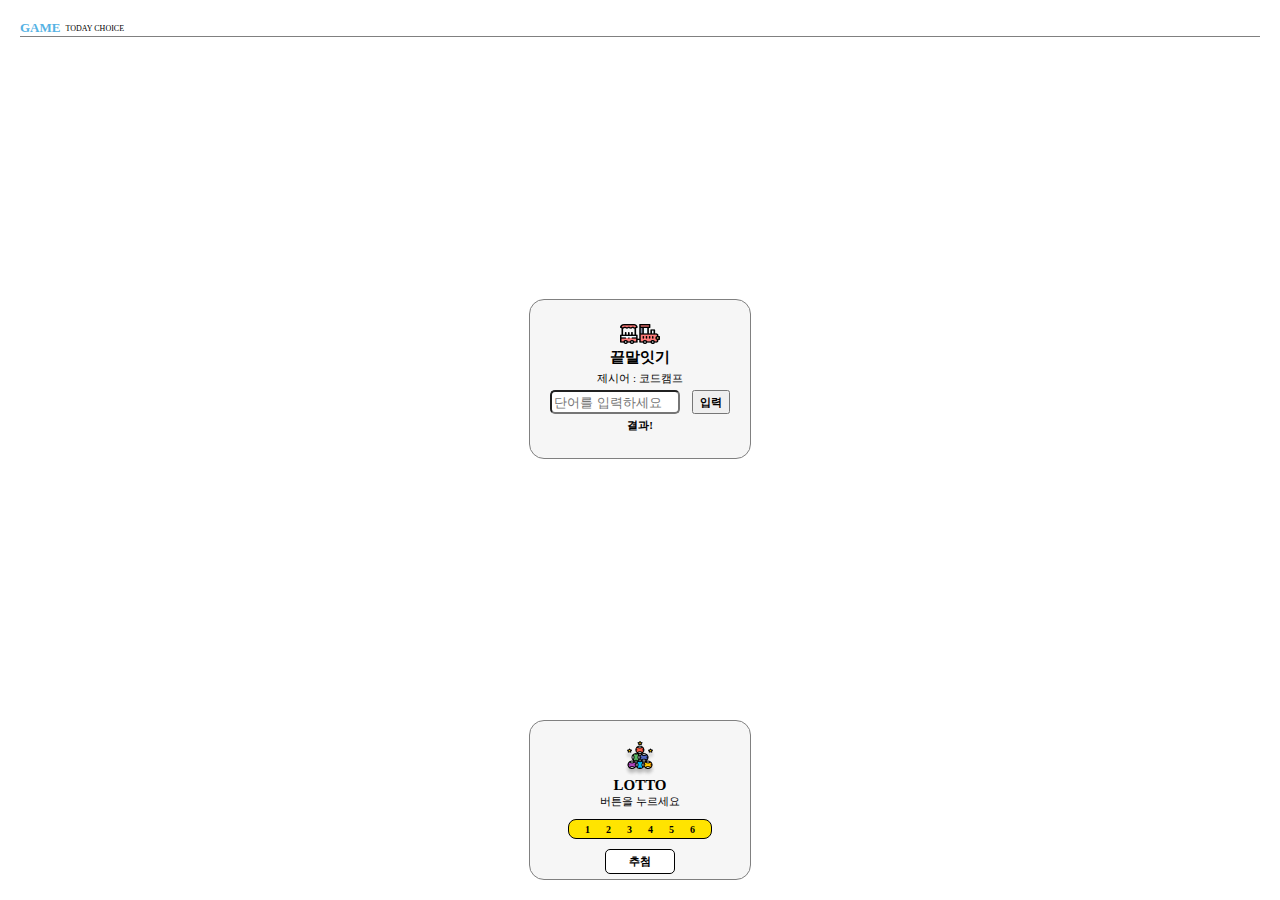
<file: cyworld/game.html>
<!DOCTYPE html>
<html lang="ko">
<head>
  <title>Game</title>
  <link href="./styles/game.css" rel="stylesheet">
  <script src="./game.js"></script>
</head>
<body>
  <div class="wrapper">
    <div class="wrapper__header">
      <div class="header__title">
        <div class="title">GAME</div>
        <div class="subtitle">TODAY CHOICE</div>
      </div>
      <div class="divideLine"></div>
    </div>
    <div class="game__container">
      <img src="./images/train.png">
      <div class="game__title">끝말잇기</div>
      <div class="game__subtitle">제시어 : <span id="word">코드캠프</span></div>
      <div class="word_text">
        <input class="textbox" id="myword" placeholder="단어를 입력하세요">
        <button onclick="startWord()" class="search" id="input_button">입력</button>
      </div>
      <div id="result" class="word__result">결과!</div>
    </div>
    <div class="game__container">
      <img src="images/lotto.png">
      <div class="game__title">LOTTO</div>
      <div class="game__subtitle">버튼을 누르세요</div>
      <div class="lotto_game">
        <div class="lotto">
          <div id="one">1</div>
          <div id="two">2</div>
          <div id="three">3</div>
          <div id="four">4</div>
          <div id="five">5</div>
          <div id="six">6</div>
        </div>
        <button class="button">추첨</button>  
        <!-- button 왜 가운데로 정렬 안될까? align-content랑 align-items이랑 헷갈렸다.-->
      </div>
    </div>
  </div>
</body>
</html>
</file>
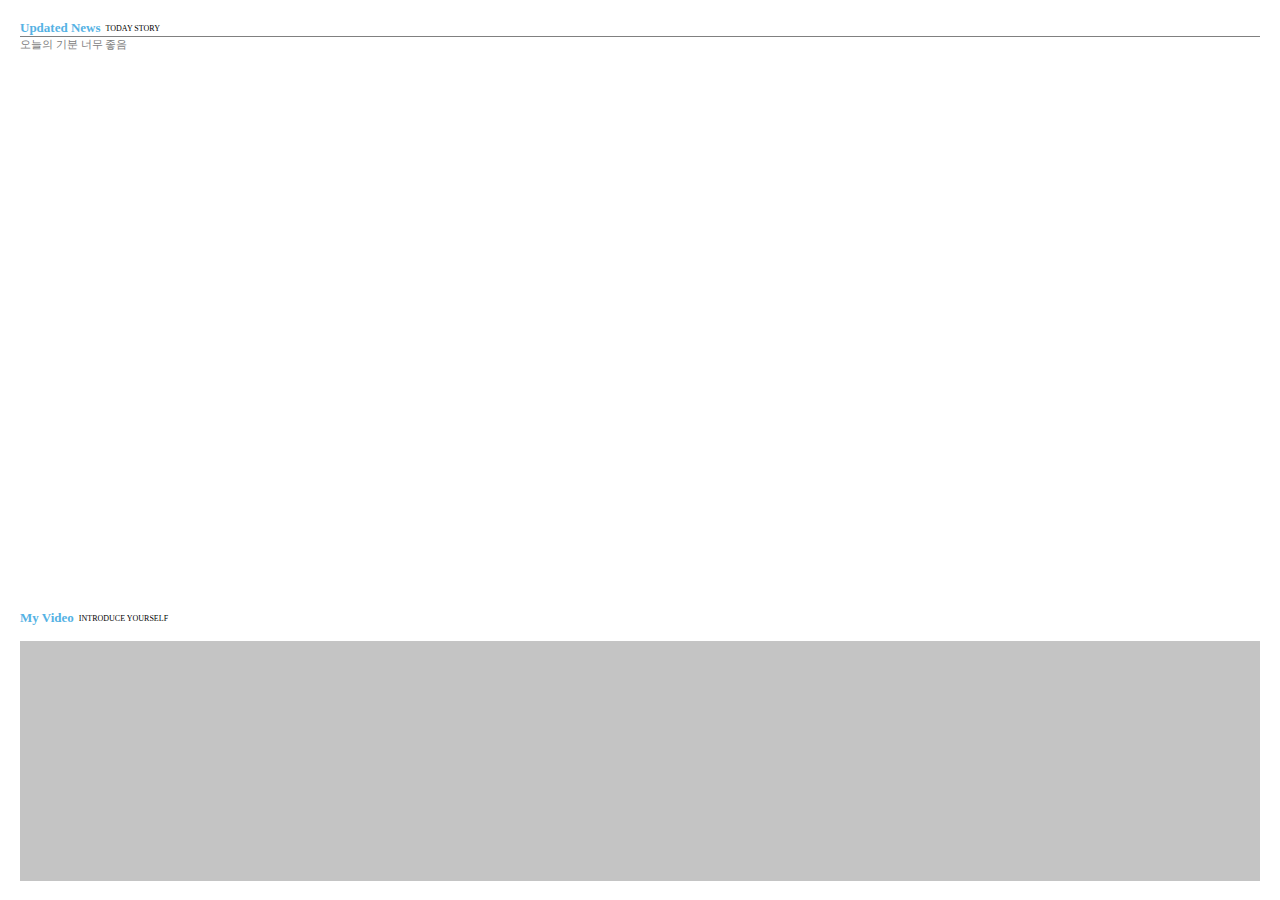
<file: cyworld/home.html>
<!DOCTYPE html>
<html lang="ko">
<head>
  <title>Home</title>
  <link href="./styles/home.css" rel="stylesheet">
</head>
<body>
  <div class="wrapper">
    <div class="wrapper__header">
      <div class="contents__title">
        <div class="title">Updated News</div>
        <div class="subtitle">TODAY STORY</div>
      </div>
      <div class="dividendLine"></div>
      <div class="contents__body">오늘의 기분 너무 좋음</div>
    </div>

    <div class="wrapper__body">
      <div class="contents__title">
        <div class="title">My Video</div>
        <div class="subtitle"> INTRODUCE YOURSELF</div>
      </div>  
      <div class="video"></div>
    </div>
  </div>
  
</body>
</html>
</file>
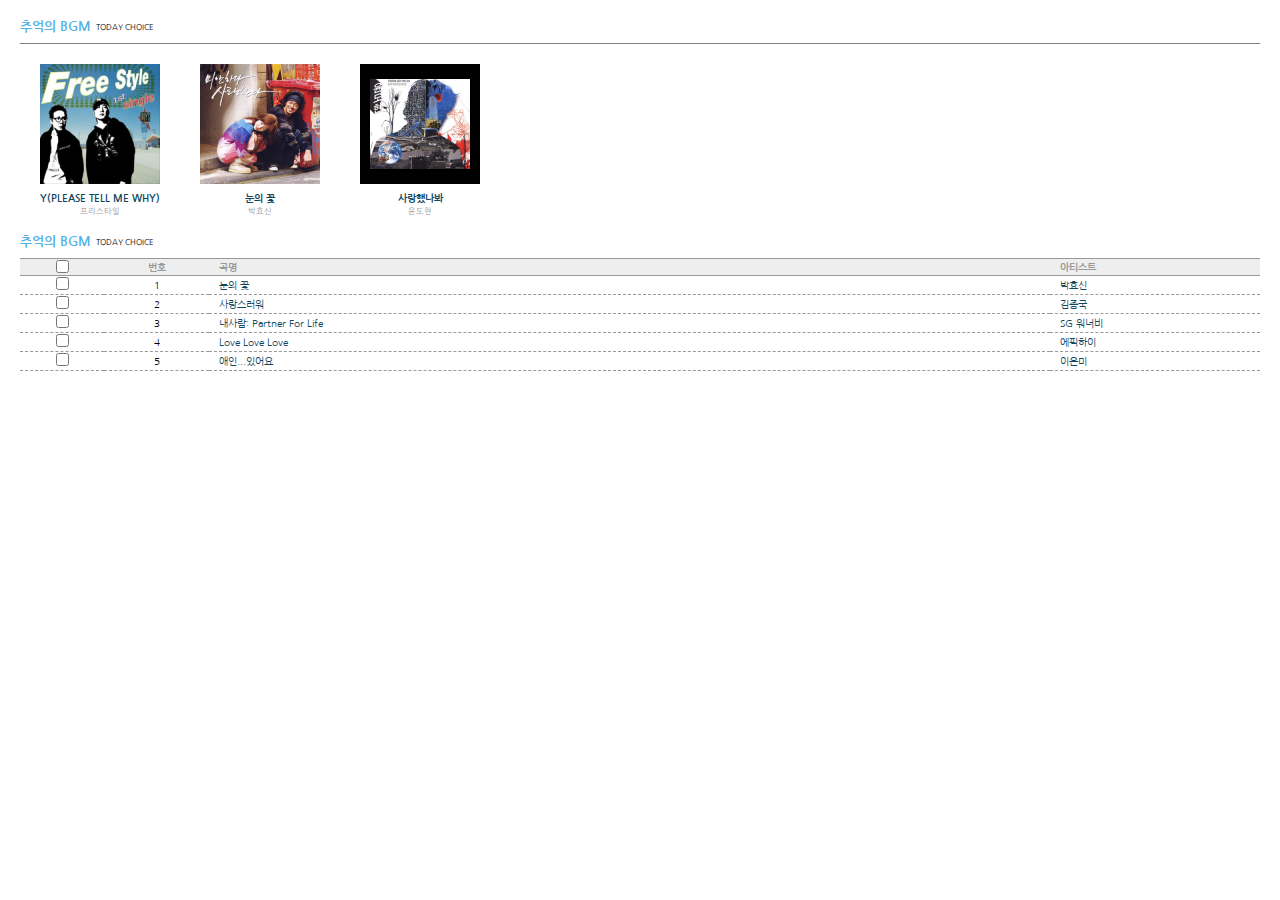
<file: cyworld/jukebox.html>
<!DOCTYPE html>
<html lang="ko">
<head>
  <title>Jukebox</title>
  <link href="./styles/jukebox.css" rel="stylesheet">
  <link rel="preconnect" href="https://fonts.googleapis.com">
  <link rel="preconnect" href="https://fonts.gstatic.com" crossorigin>
  <link href="https://fonts.googleapis.com/css2?family=Nanum+Gothic&display=swap" rel="stylesheet">
  <!-- font-family: 'Nanum Gothic', sans-serif; -->
</head>
<body>
  <div class="wrapper">
    <div class="wrapper__header">
      <div class="header__title">
        <div class="title">추억의 BGM</div>
        <div class="subtitle">TODAY CHOICE</div>
      </div>
      <div class="divideLine"></div>
      <div class="albumWrapper">
        <div class="album">
          <img src="./images/jukebox-01.png">
          <span class="album__title">Y(PLEASE TELL ME WHY)</span>
          <span class="album__subtitle">프리스타일</span>
        </div>
        <div class="album">
          <img src="./images/jukebox-02.png">
          <span class="album__title">눈의 꽃</span>
          <span class="album__subtitle">박효신</span>
        </div>
        <div class="album">
          <img src="./images/jukebox-03.png">
          <span class="album__title">사랑했나봐</span>
          <span class="album__subtitle">윤도현</span>
        </div>
      </div>
    </div>
    <div class="wrapper__body">
      <div class="header__title">
        <div class="title">추억의 BGM</div>
        <div class="subtitle">TODAY CHOICE</div>
      </div>
      <div class="albumTable">
        <table class="styled-table">
          <thead>
            <tr>
              <th class="checkbox"><input  type="checkbox"></th>
              <th class="number">번호</th>
              <th class="name">곡명</th>
              <th class="artist">아티스트</th>
            </tr>
          </thead>
          <tbody>
            <tr>
              <td class="checkbox"><input type="checkbox"></td>
              <td class="number">1</td>
              <td class="name">눈의 꽃</td>
              <td class="artist">박효신</td>
            </tr>
            <tr>
              <td class="checkbox"><input type="checkbox"></td>
              <td class="number">2</td>
              <td class="name">사랑스러워</td>
              <td class="artist">김종국</td>
            </tr>
            <tr>
              <td class="checkbox"><input type="checkbox"></td>
              <td class="number">3</td>
              <td class="name">내사람: Partner For Life</td>
              <td class="artist">SG 워너비</td>
            </tr>
            <tr>
              <td class="checkbox"><input type="checkbox"></td>
              <td class="number">4</td>
              <td class="name">Love Love Love</td>
              <td class="artist">에픽하이</td>
            </tr>
            <tr>
              <td class="checkbox"><input type="checkbox"></td>
              <td class="number">5</td>
              <td class="name">애인...있어요</td>
              <td class="artist">이은미</td>
            </tr>
            
          </tbody>
        </table>


        </table>
      </div>
    </div>
  </div>
  
</body>
</html>
</file>
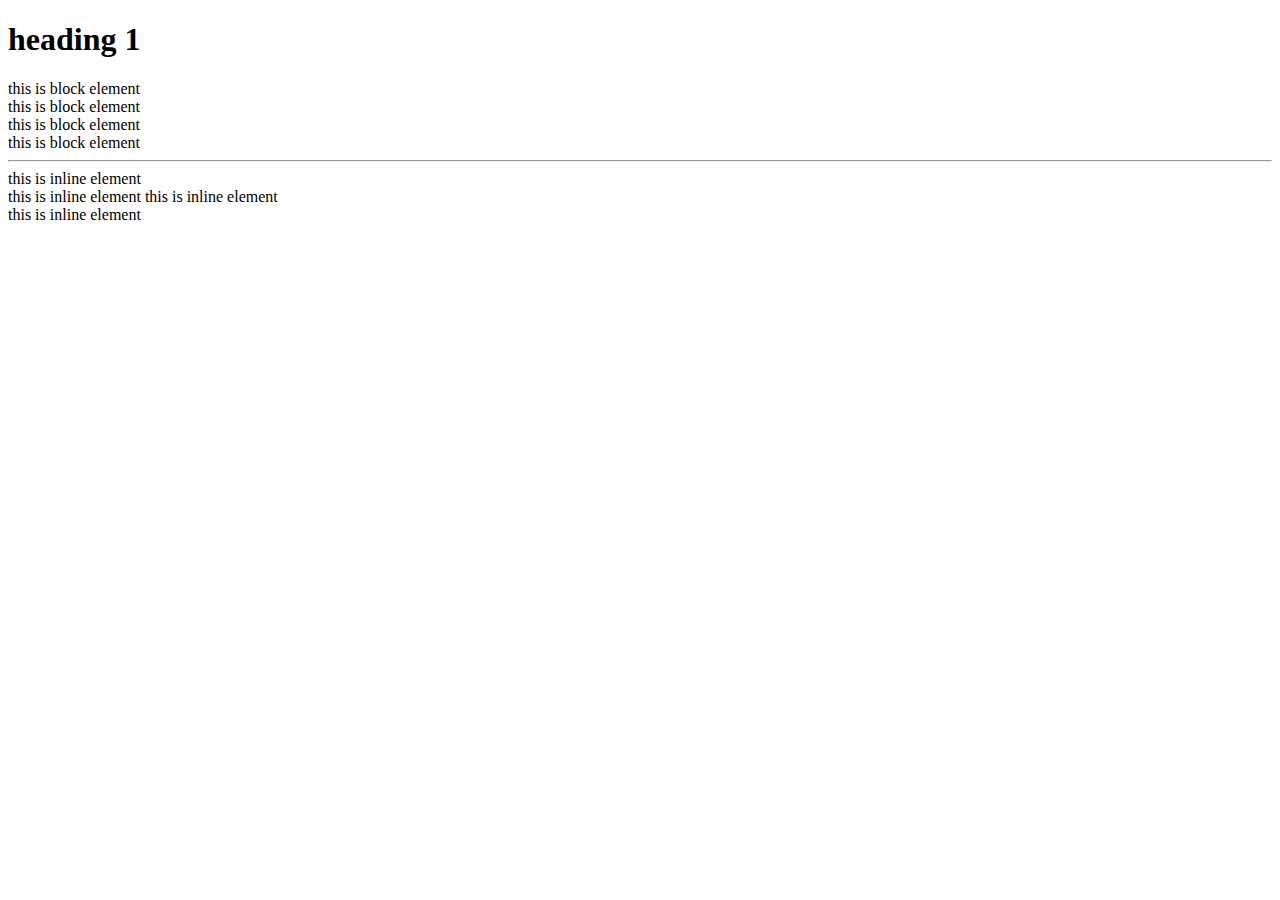
<file: class/01-html/01-tag.html>
<!DOCTYPE html>
<html lang="ko">
<head>
  <meta charset="UTF-8">
  <meta http-equiv="X-UA-Compatible" content="IE=edge">
  <meta name="viewport" content="width=device-width, initial-scale=1.0">
  <title>Hello world</title>
</head>
<body>
  <h1>heading 1</h1>
  <div>this is block element</div>
  <div>this is block element</div>
  <div>this is block element</div>
  <div>this is block element</div>
  <hr>
  <span>this is inline element</span><br>
  <span>this is inline element</span>
  <span>this is inline element</span><br>
  <span>this is inline element</span>
</body>
</html>
</file>
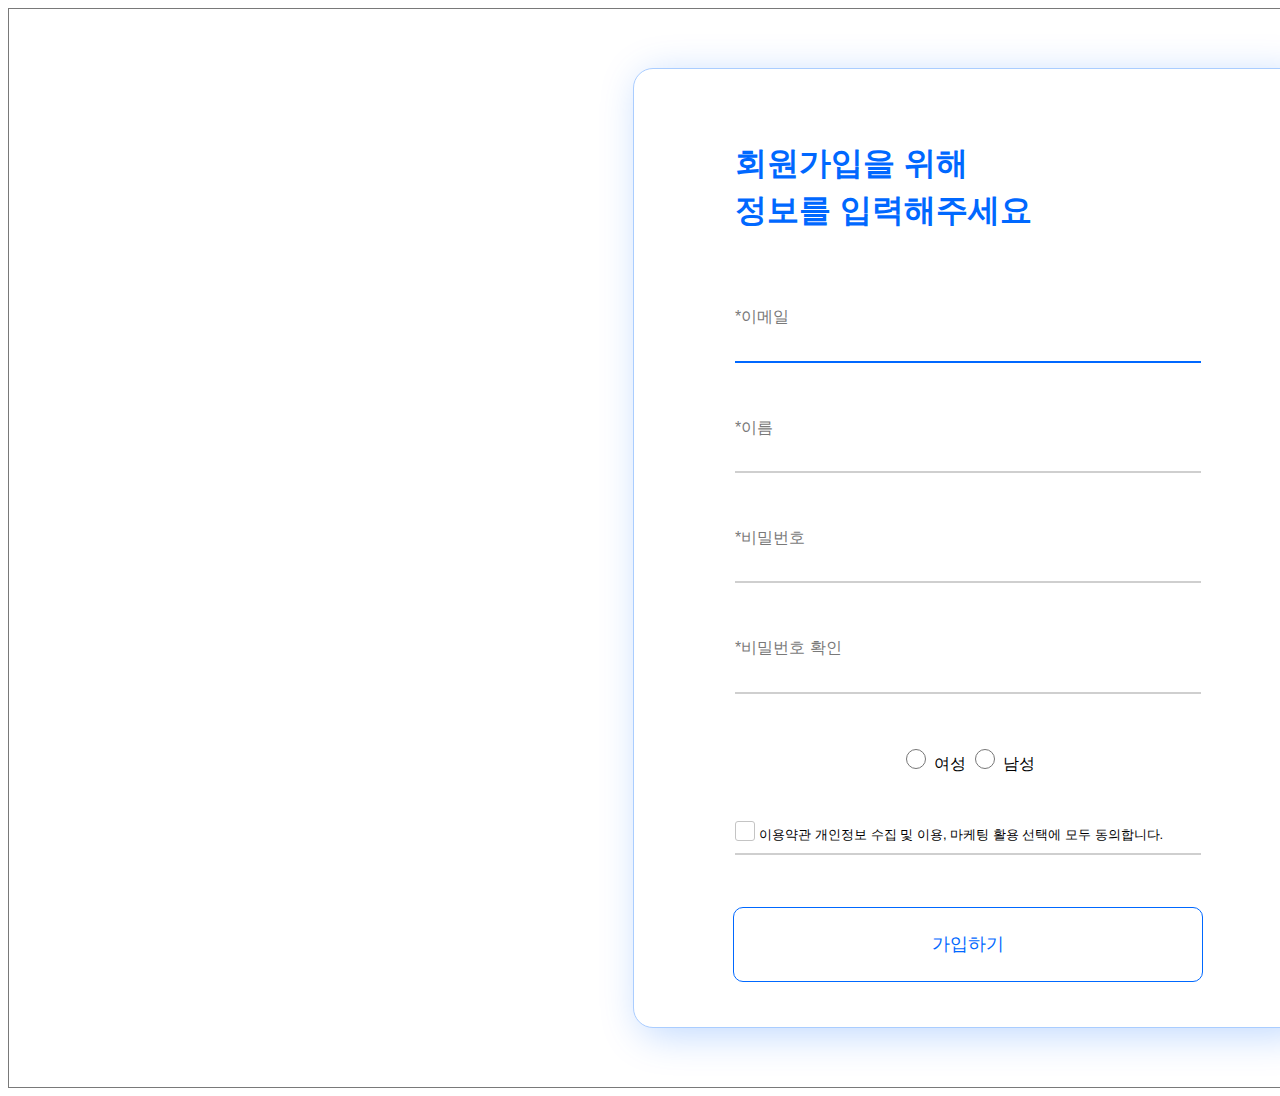
<file: class/01-html/02-signup.html>
<!DOCTYPE html>
<html lang="ko">
<head>
  <title>Sign-Up page</title>
  <link href="./02-signup.css" rel="stylesheet">
</head>
<body>
  <div id="gray_background">
    <div id="signup_background">
      <div>
        <h2> 회원가입을 위해<br> 정보를 입력해주세요</h2>
      </div>
      <div>
        <span class="input_menu">*이메일</span><br>
        <input type="text"><br>
        <hr style="border: 1px solid #0068FF;">
      </div>
      <div>
        <span class="input_menu">*이름</span><br>
        <input type="text" style="top: 441px"><br>
        <hr>
      </div>
      <div>
        <span class="input_menu">*비밀번호</span><br>
        <input type="text"><br>
        <hr>
      </div>
      <div>
        <span class="input_menu">*비밀번호 확인</span><br>
        <input type="text"><br>
        <hr>
      </div>
      <div>
        <input class="gender_radio" type="radio" name="gender">
        <span class="gender">여성</span>
        <input class="gender_radio" type="radio" name="gender">
        <span class="gender">남성</span>
      </div>
      <div>
        <button type="button"></button>
        <span id="tos">이용약관 개인정보 수집 및 이용, 마케팅 활용 선택에 모두 동의합니다.</span>
        <hr>
      </div>
      <div id="signup">
        <span id="signup_text">가입하기</span>
      </div>
    </div>
  </div>
</body>
</html>
</file>
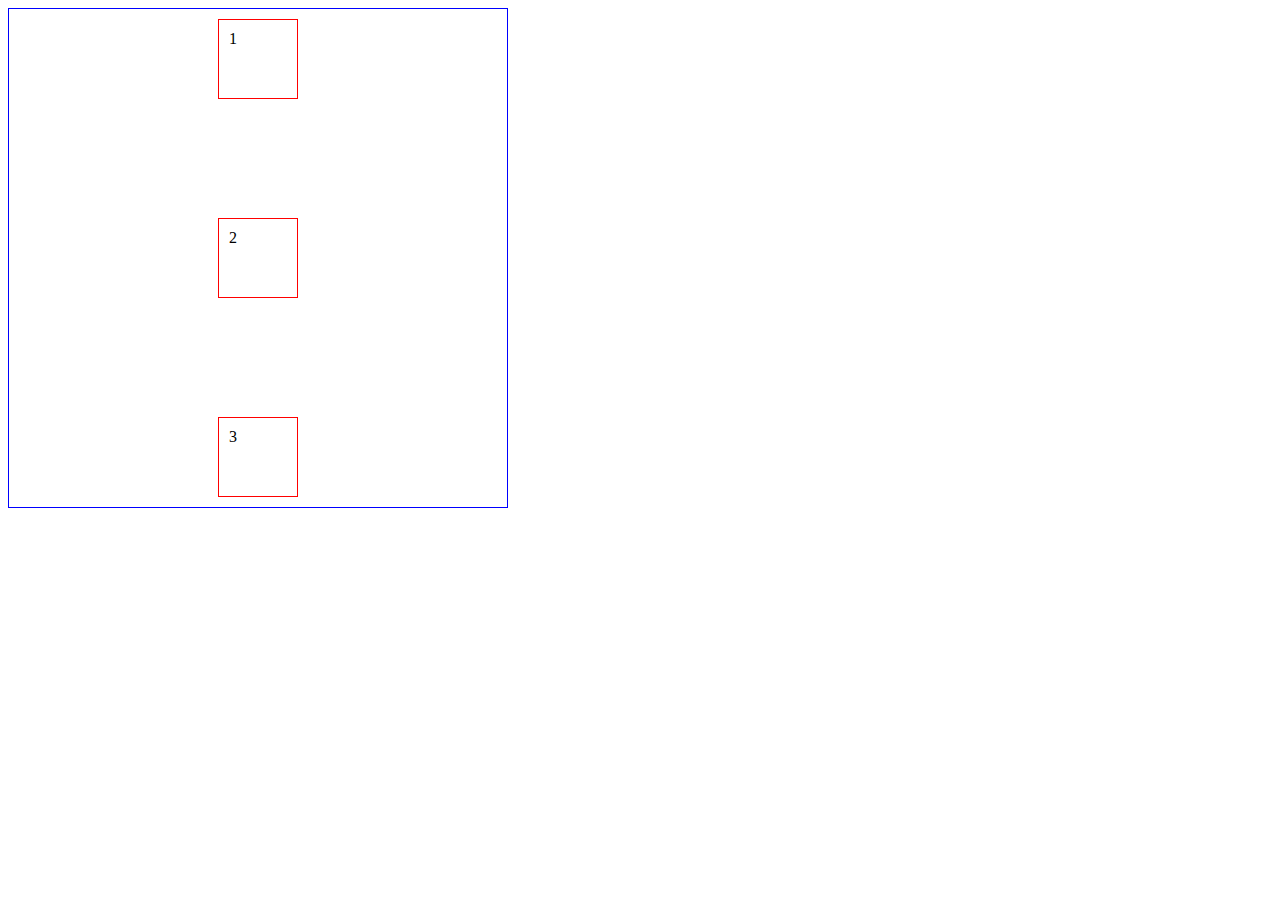
<file: class/02-css/01-boxmodel.html>
<!DOCTYPE html>
<html lang="ko">
<head>
  <title>Document</title>
  <style>

    * {
      box-sizing: border-box;
    }
    div {
      width: 80px;
      height: 80px;
      border: 1px solid red;
      padding: 10px;
    }

    .pb {
      width: 500px;
      height: 500px;
      border: 1px solid blue;
      display: flex;
      flex-direction: column;
      justify-content: space-between;
      align-items: center;
    }
/* 
    border-box는 border가 고정, content-box는 content가 고정되고 border가 바뀜.
    padding에 따라 크기가 바뀌면 안되기 때문에 border를 고정한 border-sizing방식을 사용한다. */
    /* #contentBox {
      box-sizing: content-box;
    }

    #borderBox {
      box-sizing: border-box;
    }  */
  </style>
</head>
<body>
  <!-- <div id="contentBox">박스1</div>
  <div>박스2</div>
  <div id="borderBox">박스3</div>
   -->
   <div class="pb"> 
    <div>1</div>
    <div>2</div>
    <div>3</div>
   </div>
</body>
</html>
</file>
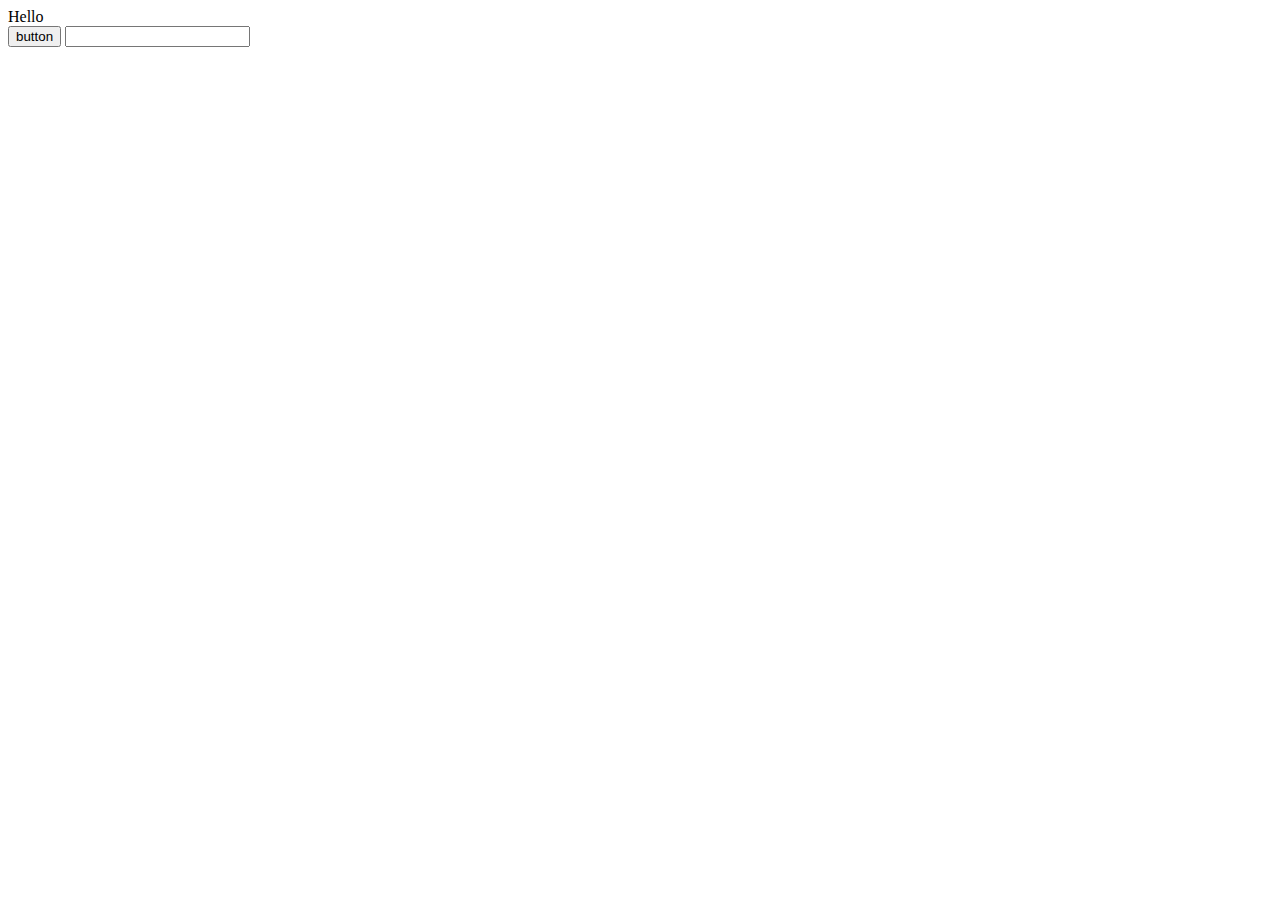
<file: class/03-javascript/04-document.html>
<!DOCTYPE html>
<html lang="ko">
  <head>
    <title>Document</title>
    <script src="./04-document.js"></script>
  </head>
  <body>
    <div id="target">Hello</div>
    <button onclick="greeting()">button</button>
    <input id="input">
  </body>

</html>
</file>
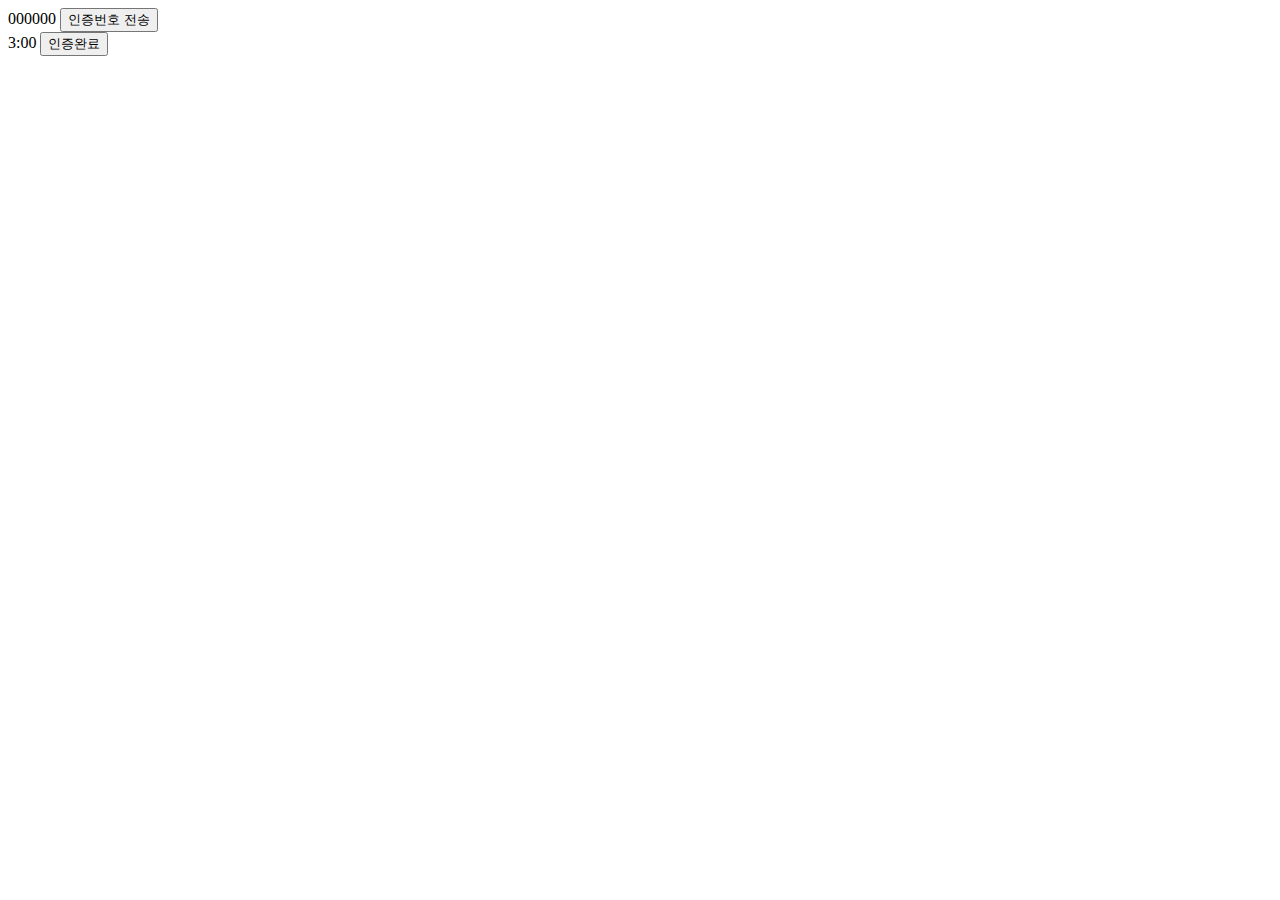
<file: class/03-javascript/06-timer.html>
<!DOCTYPE html>
<html lang="ko">
<head>
  <title>Document</title>
  <script src="./06-timer.js"></script>
</head>
<body>
  <span id="number">000000</span>
  <button onclick="sending()">인증번호 전송</button><br>
  <span id="timer">3:00</span>
  <button id="complete">인증완료</button>
  
</body>
</html>
</file>
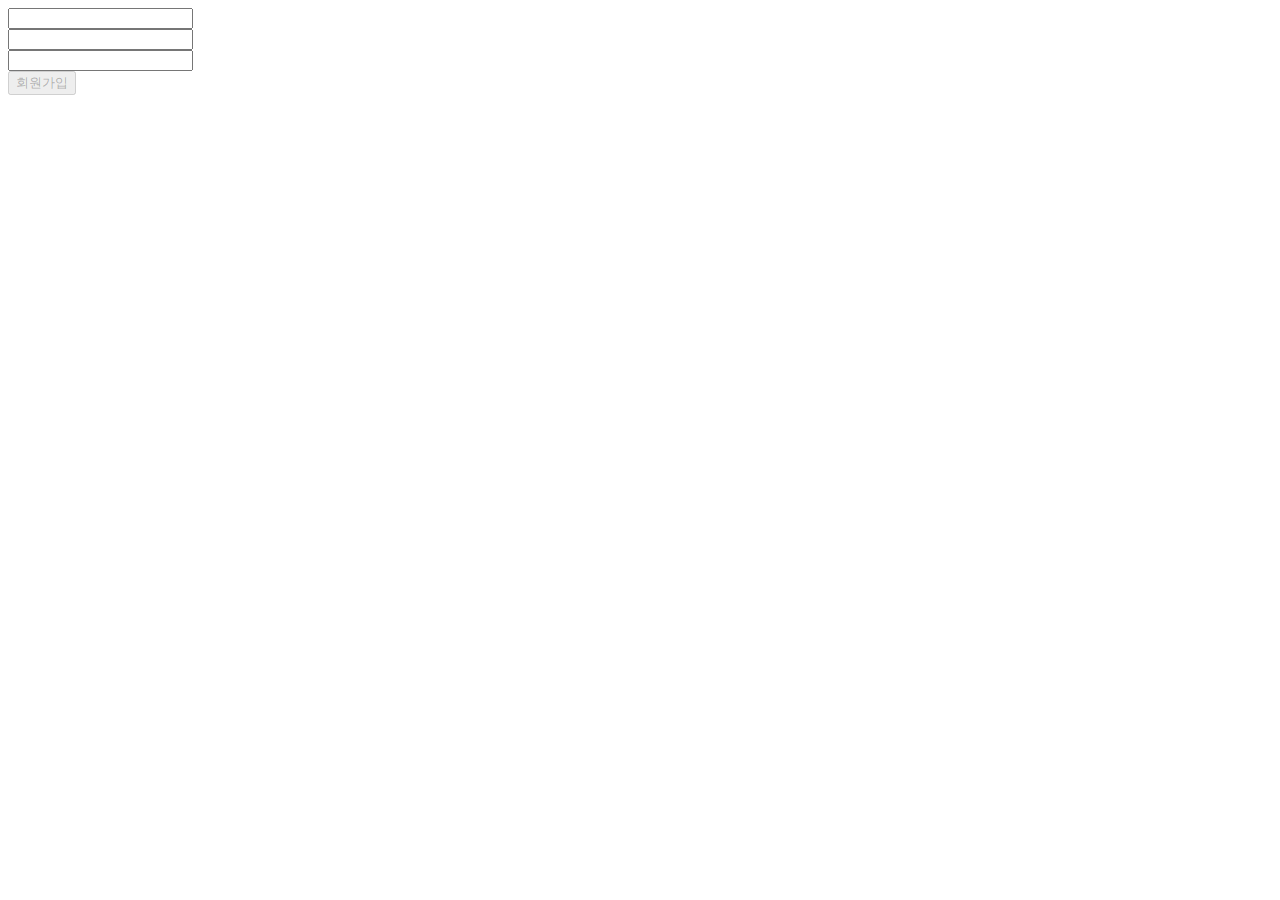
<file: class/03-javascript/07-signup.html>
<!DOCTYPE html>
<html lang="ko">
<head>
  <title>Document</title>
  <script src="./07-signup.js"></script>
</head>
<body>
  <input type="text" id="email" oninput="checkValidation()"><br>
  <input type="text" id="pw1" oninput="checkValidation()"><br>
  <input type="text" id="pw2" oninput="checkValidation()"><br>  
  <button id="submit" disabled=true>회원가입</button>
</body> 
</html>
</file>
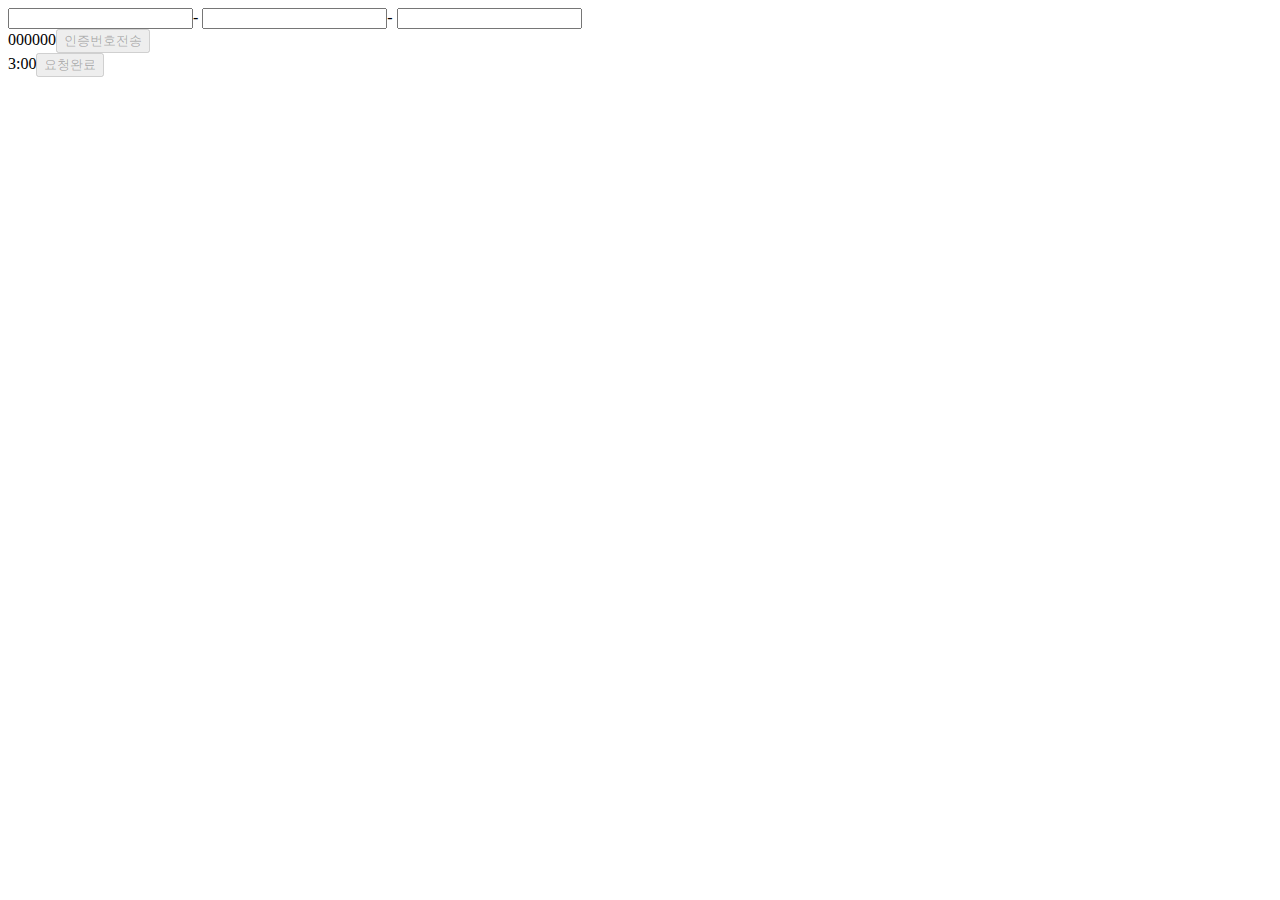
<file: class/03-javascript/08-phone.html>
<!DOCTYPE html>
<html lang="ko">
<head>
  <script src="./08-phone.js"></script>
  <title>Document</title>
</head>
<body>
  <input type="text" id="p1" oninput="changeFocus.forP1()" maxlength="3">-
  <input type="text" id="p2" oninput="changeFocus.forP2()" maxlength="4">-
  <input type="text" id="p3" maxlength="4"><br>
  <span>000000</span><button disabled=true>인증번호전송</button><br>
  <span>3:00</span><button disabled=true>요청완료</button>
</body>
</html>
</file>
<file: cyworld/styles/game.css>
* {
  box-sizing: border-box;
  margin: 0px;
}

html, body {
  width: 100%;
  height: 100%;
}

.wrapper {
  width: 100%;
  height: 100%;
  padding: 20px;
  display: flex;
  flex-direction: column;
  align-items: center;
  justify-content: space-between;
}

.wrapper__header {
  width: 100%;
  display: flex;
  flex-direction: column;
  
}

.header__title {
  display: flex;
  flex-direction: row;
  align-items: center;
}

.title {
  color: #55B2e4;
  font-size: 13px;
  font-weight: 700;
}

.subtitle {
  font-size: 8px;
  padding-left: 5px;
}

.divideLine {
  width: 100%;
  border-top: 1px solid gray;
}

.game__container {
  width: 222px;
  height: 160px;
  border: 1px solid gray;
  border-radius: 15px;
  display: flex;
  flex-direction: column;
  align-items: center;
  justify-content: space-evenly;
  padding: 20px;
  background-color: #f6f6f6;
}

.game__title {
  font-size: 15px;
  font-weight: 900;
}

.game__subtitle {
  font-size: 11px;
}

.word__result {
  font-size: 11px;
  font-weight: 700;
}

.word_text {
  width: 100%;
  display: flex;
  flex-direction: row;
  justify-content: space-between;
}

.textbox {
  width: 130px;
  height: 24px;
  border-radius: 5px;
  
}

.search {
  font-size: 11px;
  font-weight: 700;
  width: 38px;
  height: 24px;
}

.lotto_game {
  width: 100%;
  display: flex;
  flex-direction: column;
  align-items: center;
  
}
.lotto {
  width: 80%;
  height: 20px;
  display: flex;
  flex-direction: row;
  justify-content: space-evenly;
  align-items: center;
  border: 1px solid #000000;
  border-radius: 8px;
  background-color: #FFE400;
  font-size: 10px;
  font-weight: 700;
  margin-top: 10px;
}

.button {
  width:70px;
  height: 25px;
  margin-top: 10px;
  border-radius: 5px;
  background: #FFFFFF;
  border: 1px solid #000000;
  font-weight: 700;
  font-size: 11px;
}
</file>
<file: cyworld/styles/home.css>
* {
  box-sizing: border-box;
  margin: 0px;
}

/* html의 상위 테크 iframe tag 정의해줘야 됨 */
html, body {
  width: 100%;
  height: 100%;
}

.wrapper {
  /* 부모사이즈 기준이기 때문에 부모 테그에 사이즈가 없을 때는 작동하지 않는다. */
  width: 100%;
  height: 100%;
  /* 4개 입력 상하좌우 */
  /* 2개 입력 상하 좌우 */
  /* 1개 입력 모두 */
  padding: 20px;
  display: flex;
  flex-direction: column;
  justify-content: space-between;
}

.wrapper__header {
  width: 100%;
  height: 48px;
  display: flex;
  flex-direction: column;
  justify-content: space-between;
}

.contents__title {
  display: flex;
  flex-direction: row;
  align-items: center;
}

.title {
  color: #55B2e4;
  font-size: 13px;
  font-weight: 700;
}

.subtitle {
  font-size: 8px;
  padding-left: 5px;
}

.dividendLine {
  width: 100%;
  border-top: 1px solid gray;

}

.contents__body {
  font-size: 11px;
  color: gray;
  height: 90%;
}

.wrapper__body {
  width: 100%;
  height: 270px;
}

.video {
  background-color: #C4C4C4;
  width: 100%;
  height: 240px;
  margin-top: 15px;
}
</file>
<file: cyworld/styles/jukebox.css>
* {
  box-sizing: border-box;
  margin: 0px;
  font-family: 'Nanum Gothic', sans-serif;
}

html, body {
  width: 100%;
  height: 100%;
}

.wrapper {
  width: 100%;
  height: 100%;
  padding: 20px;
}

.wrapper__header {
  width: 100%;
}

.header__title {
  display: flex;
  flex-direction: row;
  align-items: center;  
  margin-bottom: 10px;
}

.title {
  color: #55B2e4;
  font-size: 13px;
  font-weight: 700;
}

.subtitle {
  font-size: 8px;
  padding-left: 5px;
}

.divideLine {
  width: 100%;
  border-top: 1px solid gray;
}

.albumWrapper {
  display: flex;
  flex-direction: row;
}
.album {
  display: flex;
  flex-direction: column;
  padding: 20px;
  align-items: center;
}

.album__title {
  margin-top: 10px;
  margin-bottom: 5px;
  font-style: normal;
  font-weight: 700;
  font-size: 10px;
  color: #0F465E;
}

.album__subtitle {
  font-style: normal;
  font-weight: 400;
  font-size: 8px;
  line-height: 7px;
  text-align: center;
  color: #999999;
}

.wrapper__body {
  width: 100%;
}

.albumTable {
  font-size: 8px;
}

.styled-table {
  width: 100%;
  border-collapse: collapse;
  border: none;
}

.styled-table thead {
  background-color: #EEEEEE;
  border: 1px solid #999999;
  border-left: none;
  border-right: none;

  font-style: normal;
  font-weight: 700;
  font-size: 10px;
  color: #999999;
}

.styled-table tbody tr {
  border-bottom: 1px dashed #999999;
  font-style: light;
  font-weight: 400;
  font-size: 10px;
  color: #0F465E;
}

.checkbox {
  width: 40px;
  text-align: center;  
}

tbody .number {
  width: 50px;
  text-align: center;  
  color: black;
}

.name {
  width: 400px;
  padding-left: 10px;
  text-align: left;  

}

.artist {
  width: 100px;
  padding-left: 10px;
  text-align: left;  

}
</file>
<file: class/01-html/02-signup.css>
* {
  box-sizing: border-box;
  font-family: 'Malgun Gothic', sans-serif;

}

input {
  border-top-style: hidden;
  border-right-style: hidden;
  border-left-style: hidden;
  border-bottom-style: hidden;
  background-color: white;

  width: 158px;
  height: 23.65px;


}

h2 {
  width: 466px;
  height: 94px;


  font-style: normal;
  font-weight: 700;
  font-size: 32px;
  line-height: 47px;

  color: #0068FF;
}

.input_menu {
  width: 158px;
  height: 23.65px;

  font-style: normal;
  font-weight: 400;
  font-size: 16px;
  line-height: 24px;
  /* identical to box height */

  color: #797979;
}

hr {
  width: 466px;
  height: 0px;

  border: 1px solid #CFCFCF;
}

.gender {
  width: 40px;
  height: 23.94px;

  font-style: normal;
  font-weight: 400;
  font-size: 16px;
  line-height: 24px;
  /* identical to box height */
  color: #000000;
}

.gender_radio {
  width: 20px;
  height: 19.95px;

  background: #EBEBEB;
  border: 1px solid #D2D2D2;
}

button {
  width: 20px;
  height: 20px;

  background: #FFFFFF;
  border: 1px solid #C4C4C4;
  border-radius: 3px;
}

#tos {
  width: 500px;
  height: 21px;

  font-style: normal;
  font-weight: 400;
  font-size: 13px;
  line-height: 21px;
  /* identical to box height */


  color: #000000;
}

#signup {
  display: flex;
flex-direction: row;
justify-content: center;
align-items: center;

  width: 470px;
  height: 75px;


  background: #FFFFFF;
  border: 1px solid #0068FF;
  border-radius: 10px;
}

#signup_text {
  font-style: normal;
  font-weight: 400;
  font-size: 18px;
  line-height: 27px;
  /* identical to box height */
  color: #0068FF;
}

#signup_background {
  display: flex;
  flex-direction: column;
  align-items: center;
  justify-content: space-evenly;

  width: 670px;
  height: 960px;

  background: #FFFFFF;
  border: 1px solid #AACDFF;
  box-shadow: 7px 7px 39px rgba(0, 104, 255, 0.25);
  border-radius: 20px;
}

#gray_background {
  display: flex;
  justify-content: center;
  align-items: center;

  width: 1920px;
  height: 1080px;

  border: 1px solid #797979;
  background: #FFFFFF;
}
</file>
